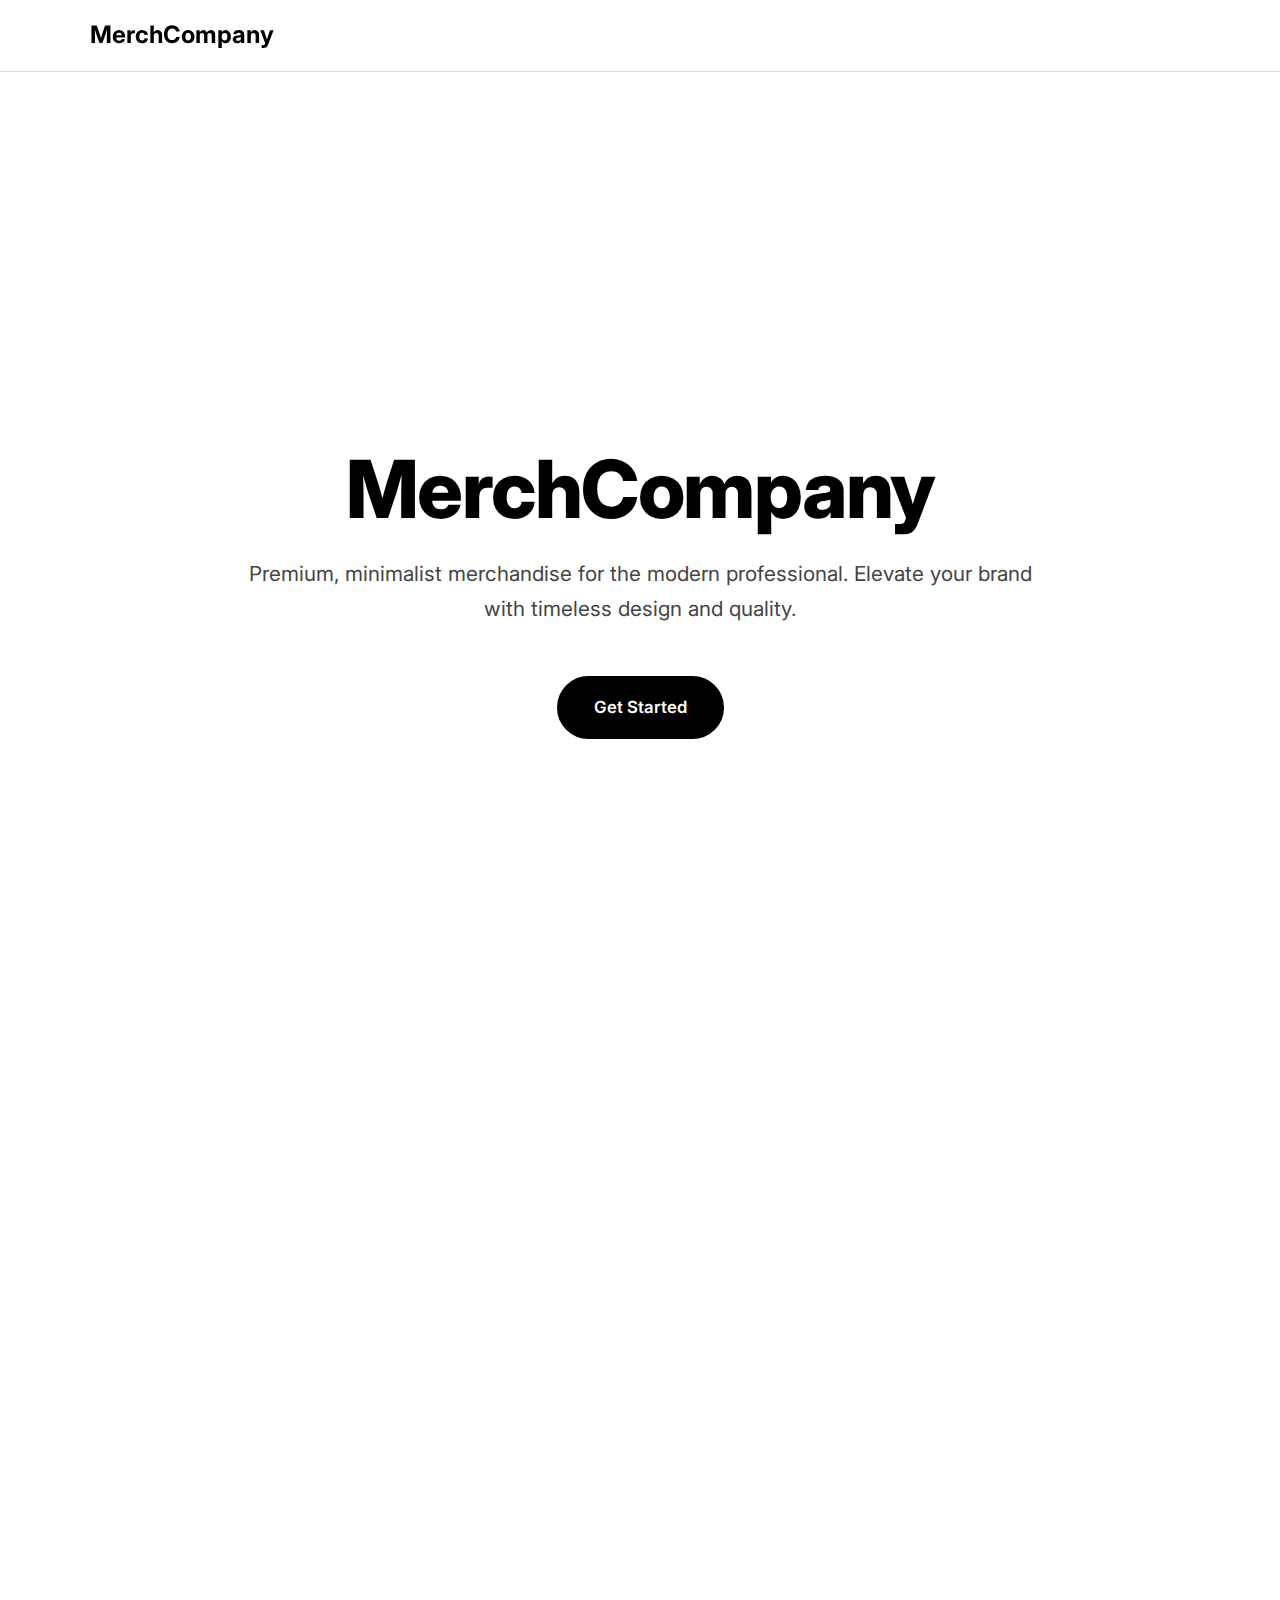
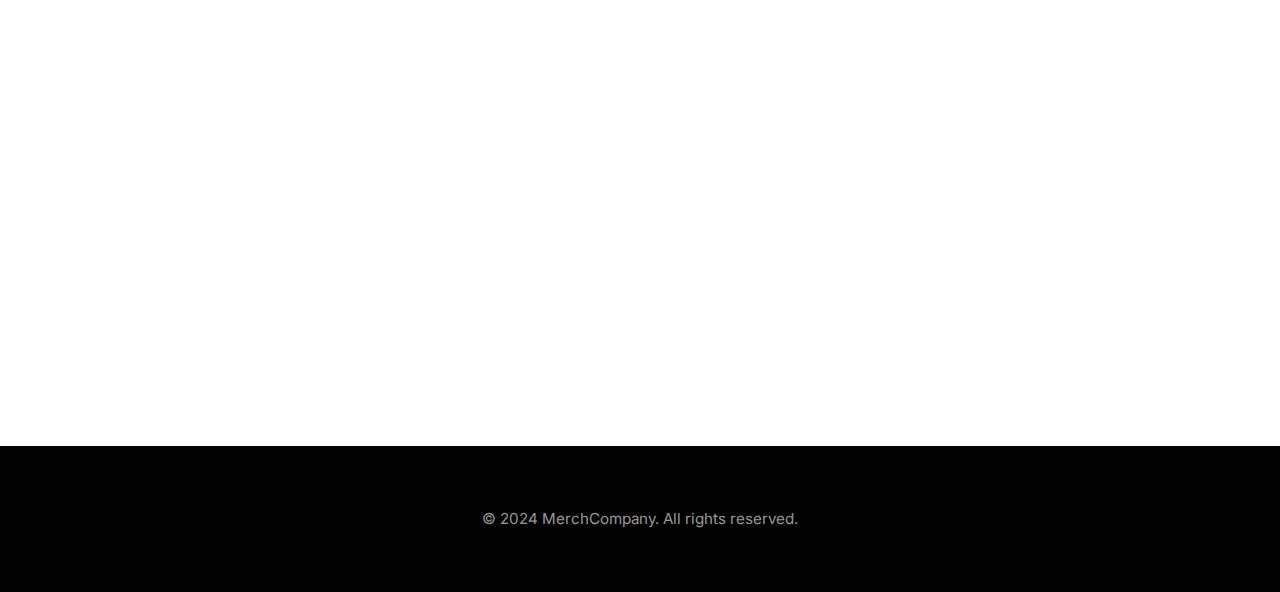
<file: MerchCompany/index.html>
<!DOCTYPE html>
<html lang="en">
<head>
    <meta charset="UTF-8">
    <meta name="viewport" content="width=device-width, initial-scale=1.0">
    <title>MerchCompany - Minimal Black & White</title>
    <link rel="stylesheet" href="https://fonts.googleapis.com/css2?family=Inter:wght@300;400;500;600;700&display=swap">
    <style>
        /* Basic Black and White Theme */
        :root {
            --primary: #000000;
            --secondary: #ffffff;
            --text: #1a1a1a;
            --background: #ffffff;
            --gray-light: #f0f0f0; /* Slightly lighter gray */
            --gray-dark: #444444; /* Slightly lighter dark gray */
            --border: #dddddd; /* Lighter border */
        }

        body {
            font-family: 'Inter', sans-serif; /* Use Inter from Google Fonts */
            line-height: 1.7; /* Increased line height for readability */
            color: var(--text);
            background: var(--background);
            margin: 0;
            padding: 0;
            overflow-x: hidden;
            -webkit-font-smoothing: antialiased;
            -moz-osx-font-smoothing: grayscale;
        }

        .container {
            max-width: 1100px; /* Slightly wider container */
            margin: 0 auto;
            padding: 0 25px; /* Increased horizontal padding */
        }

        /* Header */
        .site-header {
            position: fixed;
            top: 0;
            left: 0;
            width: 100%;
            background: rgba(255, 255, 255, 0.95); /* Semi-transparent background */
            backdrop-filter: blur(10px); /* Blur effect */
            z-index: 100;
            padding: 15px 0; /* Vertical padding */
            border-bottom: 1px solid var(--border);
            transition: all 0.3s ease;
        }

        .header-content {
            display: flex;
            justify-content: space-between;
            align-items: center;
            max-width: 1100px; /* Match container width */
            margin: 0 auto;
            padding: 0 25px;
        }

        .site-logo {
            font-size: 1.5rem; /* Slightly smaller logo */
            font-weight: 700;
            color: var(--primary);
            text-decoration: none;
        }

        /* Hero Section */
        .hero {
            min-height: 100vh;
            display: flex;
            align-items: center;
            justify-content: center;
            text-align: center;
            background: var(--background);
            padding: 120px 0 80px; /* Adjusted padding, added top padding for fixed header */
        }

        .hero h1 {
            font-size: clamp(3rem, 7vw, 5rem); /* Larger and more responsive */
            font-weight: 800; /* Bolder font weight */
            margin-bottom: 25px; /* Adjusted margin */
            line-height: 1.05; /* Tighter line height */
            color: var(--primary);
            letter-spacing: -1.5px; /* Tighter letter spacing */
        }

        .hero p {
            font-size: clamp(1.1rem, 2.2vw, 1.3rem); /* Larger and more responsive */
            margin-bottom: 50px; /* Increased margin */
            color: var(--gray-dark);
            max-width: 800px; /* Wider max-width */
            margin-left: auto;
            margin-right: auto;
            line-height: 1.7;
        }

        /* Section Styles */
        .section {
            padding: 100px 0; /* Increased vertical padding */
            text-align: center;
            border-top: 1px solid var(--border);
        }

        .section h2 {
            font-size: clamp(2.2rem, 4.5vw, 3.2rem); /* Larger and more responsive */
            font-weight: 700; /* Bolder font weight */
            margin-bottom: 50px; /* Increased margin */
            color: var(--primary);
            letter-spacing: -1px; /* Tighter letter spacing */
        }

        /* Button */
        .btn {
            display: inline-block;
            padding: 15px 35px; /* Adjusted padding */
            font-size: 1.05rem; /* Slightly larger font */
            font-weight: 600; /* Semibold font */
            text-decoration: none;
            border-radius: 40px; /* More rounded corners */
            transition: all 0.3s cubic-bezier(0.4, 0, 0.2, 1); /* Smoother transition */
            cursor: pointer;
            border: 2px solid var(--primary);
            background: var(--primary);
            color: var(--secondary);
            overflow: hidden;
            position: relative;
            z-index: 1;
        }

        .btn::before {
            content: '';
            position: absolute;
            top: 0;
            left: 0;
            width: 100%;
            height: 100%;
            background: var(--secondary);
            transform: translateX(-101%); /* Start slightly off-screen */
            transition: transform 0.3s cubic-bezier(0.4, 0, 0.2, 1);
            z-index: -1;
        }

        .btn:hover {
            color: var(--primary);
        }

        .btn:hover::before {
            transform: translateX(0); /* Slide in on hover */
        }

        /* Footer */
        footer {
            background: var(--primary);
            color: rgba(255, 255, 255, 0.6); /* Slightly less opaque */
            padding: 60px 0; /* Increased vertical padding */
            text-align: center;
            font-size: 0.95rem; /* Slightly larger font */
        }

        footer p {
            margin: 0;
        }

        /* Animations */
        .fade-in-up {
            opacity: 0;
            transform: translateY(20px);
            transition: opacity 0.6s ease-out, transform 0.6s ease-out;
        }

        .fade-in-up.visible {
            opacity: 1;
            transform: translateY(0);
        }

    </style>
</head>
<body>

    <header class="site-header">
        <div class="header-content container">
            <a href="#" class="site-logo">MerchCompany</a>
            <!-- Navigation could go here later -->
        </div>
    </header>

    <section class="hero fade-in-up">
        <div class="container">
            <h1>MerchCompany</h1>
            <p>Premium, minimalist merchandise for the modern professional. Elevate your brand with timeless design and quality.</p>
            <a href="#contact" class="btn">Get Started</a>
        </div>
    </section>

    <section class="section fade-in-up">
        <div class="container">
            <h2>Our Focus: Quality and Simplicity</h2>
            <p>We specialize in creating high-quality, understated merchandise designed to complement a minimalist aesthetic. From apparel to accessories, our products are crafted with attention to detail and a focus on timeless design.</p>
        </div>
    </section>

    <section class="section fade-in-up" id="contact" style="border-bottom: 1px solid var(--border);">
        <div class="container">
            <h2>Start Your Project</h2>
            <p>Ready to create stunning minimalist merch for your brand? Contact us today to discuss your needs.</p>
            <a href="mailto:info@merchcompany.com" class="btn">Contact Us</a>
        </div>
    </section>

    <footer>
        <div class="container">
            <p>© 2024 MerchCompany. All rights reserved.</p>
        </div>
    </footer>

    <script>
        // Simple Scroll Reveal Animation
        document.addEventListener('DOMContentLoaded', () => {
            const observerOptions = {
                threshold: 0.1, // Trigger when 10% of the element is visible
                rootMargin: '0px 0px -50px 0px' // Start animation a bit before it reaches the bottom of the viewport
            };

            const observer = new IntersectionObserver((entries, observer) => {
                entries.forEach(entry => {
                    if (entry.isIntersecting) {
                        entry.target.classList.add('visible');
                        observer.unobserve(entry.target); // Stop observing once visible
                    }
                });
            }, observerOptions);

            document.querySelectorAll('.fade-in-up').forEach(el => {
                observer.observe(el);
            });
        });

         // Smooth scrolling (optional, add if needed)
        // document.querySelectorAll('a[href^="#"]').forEach(anchor => {
        //     anchor.addEventListener('click', function (e) {
        //         e.preventDefault();
        //         const target = document.querySelector(this.getAttribute('href'));
        //         if (target) {
        //             target.scrollIntoView({
        //                 behavior: 'smooth',
        //                 block: 'start'
        //             });
        //         }
        //     });
        // });
    </script>

</body>
</html>
</file>
